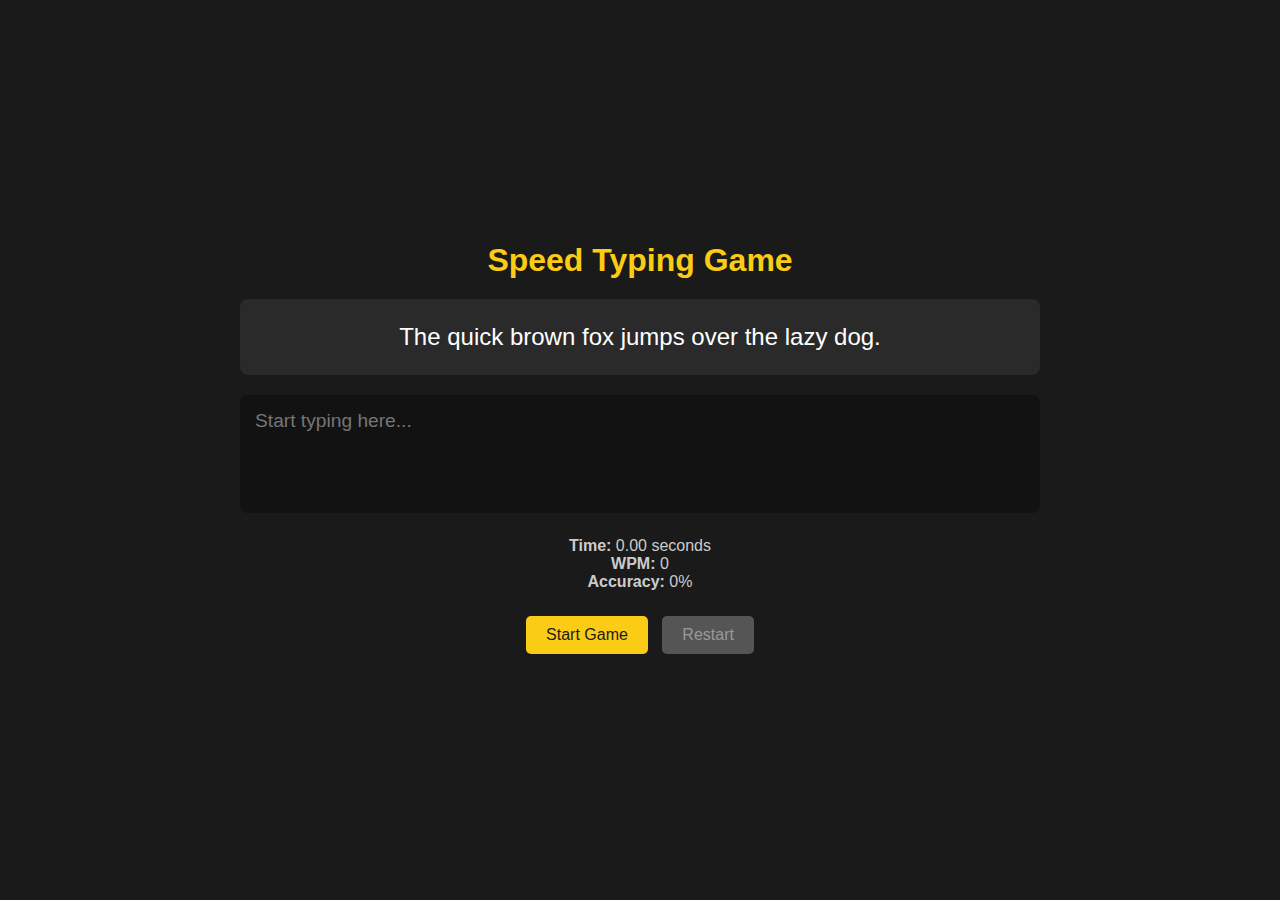
<file: index.html>
<!DOCTYPE html>
<html lang="en">
  <head>
    <meta charset="UTF-8" />
    <meta name="viewport" content="width=device-width, initial-scale=1" />
    <title>Speed Typing Game</title>
    <link rel="stylesheet" href="style.css" />
    <!-- We'll add CSS later -->
  </head>
  <body>
    <div class="container">
      <h1>Speed Typing Game</h1>

      <!-- Sentence to type -->
      <div id="quote" class="quote">
        The quick brown fox jumps over the lazy dog.
      </div>

      <!-- Text area where user types -->
      <textarea
        id="typedInput"
        placeholder="Start typing here..."
        rows="4"
        cols="50"
      ></textarea>

      <!-- Results -->
      <div id="results" class="results">
        <p><strong>Time:</strong> <span id="time">0.00</span> seconds</p>
        <p><strong>WPM:</strong> <span id="wpm">0</span></p>
        <p><strong>Accuracy:</strong> <span id="accuracy">0</span>%</p>
      </div>

      <!-- Buttons -->
      <button id="startBtn">Start Game</button>
      <button id="restartBtn" disabled>Restart</button>
    </div>

    <script src="script.js"></script>
    <!-- We'll add JS logic here -->
  </body>
</html>
</file>
<file: style.css>
/* style.css */

* {
  box-sizing: border-box;
  margin: 0;
  padding: 0;
  font-family: 'Segoe UI', Tahoma, Geneva, Verdana, sans-serif;
}

body {
  background-color: #1a1a1a;
  color: #ffffff;
  display: flex;
  justify-content: center;
  align-items: center;
  height: 100vh;
}

.container {
  width: 80%;
  max-width: 800px;
  text-align: center;
}

h1 {
  font-size: 2rem;
  margin-bottom: 20px;
  color: #facc15; /* Yellow tone */
}

.quote {
  font-size: 1.5rem;
  background-color: #2a2a2a;
  padding: 20px;
  border-radius: 8px;
  margin-bottom: 20px;
  line-height: 1.5;
}

#typedInput {
  width: 100%;
  padding: 15px;
  font-size: 1.2rem;
  border: none;
  border-radius: 8px;
  background-color: #121212;
  color: #fff;
  resize: none;
  outline: none;
  margin-bottom: 20px;
}

.results {
  font-size: 1rem;
  margin-bottom: 20px;
  color: #ccc;
}

button {
  padding: 10px 20px;
  font-size: 1rem;
  border: none;
  border-radius: 5px;
  margin: 5px;
  cursor: pointer;
  background-color: #facc15;
  color: #1a1a1a;
  transition: background 0.3s ease;
}

button:hover {
  background-color: #eab308;
}

button:disabled {
  background-color: #555;
  color: #999;
  cursor: not-allowed;
}
</file>
